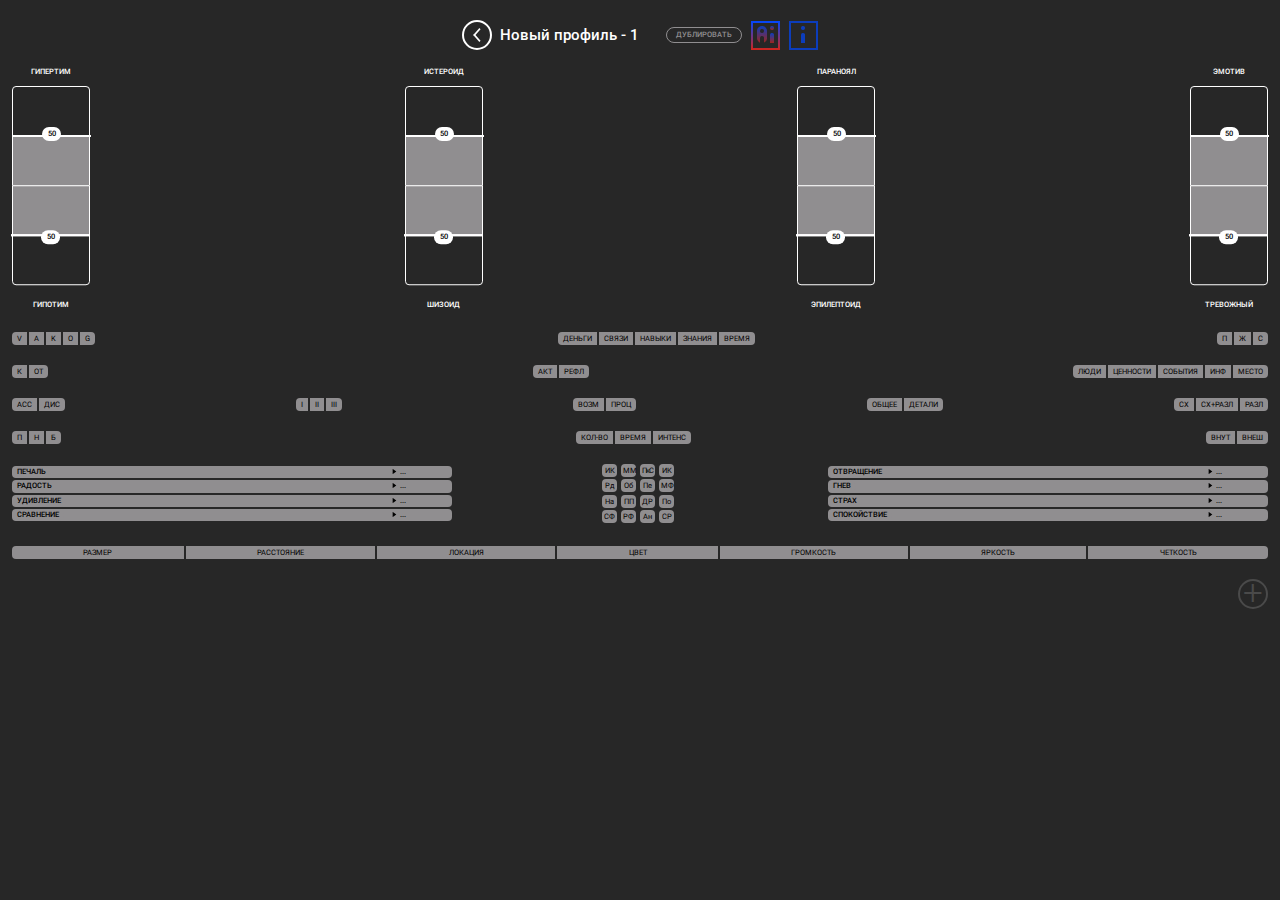
<file: index.html>
<!DOCTYPE html>
<html lang="ru">
<head>
    <meta charset="UTF-8">
    <link rel="stylesheet" href="assets/css/style.min.css">
    
    <!-- Useful meta tags -->
    <meta http-equiv="x-ua-compatible" content="ie=edge">
    <meta name="viewport" content="width=device-width, initial-scale=1, shrink-to-fit=no">
    <meta name="robots" content="index, follow">
    <meta name="google" content="notranslate">
    <meta name="format-detection" content="telephone=no">
    <meta name="description" content="">
    
    <title>Cabinet</title>
</head>
<body>

  <div class="page" id="page">
		<!-- Main -->
		<main class="content">
		 	
		 	<section class="cabinet">
		 		<form action="#" class="form">
		 			<div class="form__header">
		 				<button type="submit" class="btn btn--round"><img class="back" src="assets/images/arrow.svg" alt=""></button>
		 	
		 				<h2 class="form__name">Новый профиль - 1</h2>
		 				<button class="btn form__header-btn">
		 					Дублировать
		 				</button>
		 				<img src="assets/images/ai.png" class="cabinet__icon">
		 				<img src="assets/images/i.png" class="cabinet__icon">
		 			</div>
		 	
		 			<div class="form__sliders">
		 				<div class="slider">
		 					<p class="slider__text">Гипертим</p>
		 					<div class="slider__input">
		 						<div class="range__box">
		 							<input type="range" name="" min="0" max="100">
		 							<div class="procents">50</div>
		 						</div>
		 						
		 						<div class="range__box">
		 							<input type="range" name="" min="0" max="100">
		 							<div class="procents">50</div>
		 						</div>
		 					</div>
		 					<p class="slider__text">Гипотим</p>
		 				</div>
		 				<div class="slider">
		 					<p class="slider__text">Истероид</p>
		 					<div class="slider__input">
		 						<div class="range__box">
		 							<input type="range" name="" min="0" max="100">
		 							<div class="procents">50</div>
		 						</div>
		 						
		 						<div class="range__box">
		 							<input type="range" name="" min="0" max="100">
		 							<div class="procents">50</div>
		 						</div>
		 					</div>
		 					<p class="slider__text">шизоид</p>
		 				</div>
		 				<div class="slider">
		 					<p class="slider__text">параноял</p>
		 					<div class="slider__input">
		 						<div class="range__box">
		 							<input type="range" name="" min="0" max="100" value="50">
		 							<div class="procents">50</div>
		 						</div>
		 						
		 						<div class="range__box">
		 							<input type="range" name="" min="0" max="100">
		 							<div class="procents">50</div>
		 						</div>
		 					</div>
		 					<p class="slider__text">эпилептоид</p>
		 				</div>
		 				<div class="slider">
		 					<p class="slider__text">эмотив</p>
		 					<div class="slider__input">
		 						<div class="range__box">
		 							<input type="range" name="" min="0" max="100">
		 							<div class="procents">50</div>
		 						</div>
		 						
		 						<div class="range__box">
		 							<input type="range" name="" min="0" max="100">
		 							<div class="procents">50</div>
		 						</div>
		 					</div>
		 					<p class="slider__text">тревожный</p>
		 				</div>
		 			</div>
		 	
		 			<div class="form__tags">
		 				<div class="tags__row">
		 					<div class="tags__group">
		 						<button class="tag">V</button>
		 						<button class="tag">A</button>
		 						<button class="tag">K</button>
		 						<button class="tag">O</button>
		 						<button class="tag">G</button>
		 					</div>
		 					<div class="tags__group">
		 						<button class="tag">Деньги</button>
		 						<button class="tag">Связи</button>
		 						<button class="tag">Навыки</button>
		 						<button class="tag">Знания</button>
		 						<button class="tag">Время</button>
		 					</div>
		 					<div class="tags__group">
		 						<button class="tag">П</button>
		 						<button class="tag">Ж</button>
		 						<button class="tag">С</button>
		 					</div>
		 				</div>
		 				<div class="tags__row">
		 					<div class="tags__group">
		 						<button class="tag">к</button>
		 						<button class="tag">от</button>
		 					</div>
		 					<div class="tags__group">
		 						<button class="tag">Акт</button>
		 						<button class="tag">рефл</button>
		 					</div>
		 					<div class="tags__group">
		 						<button class="tag">Люди</button>
		 						<button class="tag">Ценности</button>
		 						<button class="tag">события</button>
		 						<button class="tag">инф</button>
		 						<button class="tag">место</button>
		 					</div>
		 				</div>
		 				<div class="tags__row">
		 					<div class="tags__group">
		 						<button class="tag">асс</button>
		 						<button class="tag">дис</button>
		 					</div>
		 					<div class="tags__group">
		 						<button class="tag">I</button>
		 						<button class="tag">II</button>
		 						<button class="tag">III</button>
		 					</div>
		 					<div class="tags__group">
		 						<button class="tag">возм</button>
		 						<button class="tag">проц</button>
		 					</div>
		 					<div class="tags__group">
		 						<button class="tag">общее</button>
		 						<button class="tag">детали</button>
		 					</div>
		 					<div class="tags__group">
		 						<button class="tag">сx</button>
		 						<button class="tag">cx+разл</button>
		 						<button class="tag">разл</button>
		 					</div>
		 				</div>
		 				<div class="tags__row">
		 					<div class="tags__group">
		 						<button class="tag">П</button>
		 						<button class="tag">Н</button>
		 						<button class="tag">Б</button>
		 					</div>
		 					<div class="tags__group">
		 						<button class="tag">кол-во</button>
		 						<button class="tag">время</button>
		 						<button class="tag">интенс</button>
		 					</div>
		 					<div class="tags__group">
		 						<button class="tag">внут</button>
		 						<button class="tag">внеш</button>
		 					</div>
		 				</div>
		 				<div class="tags__row">
		 					
		 					<div class="tags__chooses-box">
		 						<div class="tag__choose-box" id="box-1">
		 							<div class="btn tag__choose">печаль</div>
		 							<span class="tag__choosed">...</span>
		 						</div>
		 						<div class="tag__choose-box" id="box-2">
		 							<div class="btn tag__choose">Радость</div>
		 							<span class="tag__choosed">...</span>
		 						</div>
		 						<div class="tag__choose-box" id="box-3">
		 							<div class="btn tag__choose">удивление</div>
		 							<span class="tag__choosed">...</span>
		 						</div>
		 						<div class="tag__choose-box" id="box-4">
		 							<div class="btn tag__choose">сравнение</div>
		 							<span class="tag__choosed">...</span>
		 						</div>
		 					</div>
		 	
		 					<div class="tag__grid">
		 						<button class="tag">ИК</button>
		 						<button class="tag red">ММ</button>
		 						<button class="tag black">ПкС</button>
		 						<button class="tag">ИК</button>
		 						<button class="tag">Рд</button>
		 						<button class="tag red">Об</button>
		 						<button class="tag">Пе</button>
		 						<button class="tag">МФ</button>
		 						<button class="tag">На</button>
		 						<button class="tag red">ПП</button>
		 						<button class="tag black">ДР</button>
		 						<button class="tag">По</button>
		 						<button class="tag blue">СФ</button>
		 						<button class="tag blue">РФ</button>
		 						<button class="tag red">Ан</button>
		 						<button class="tag">СР</button>
		 					</div>
		 	
		 					<div class="tags__chooses-box">
		 						<div class="tag__choose-box" id="box-5">
		 							<div class="btn tag__choose">отвращение</div>
		 							<span class="tag__choosed">...</span>
		 						</div>
		 						<div class="tag__choose-box" id="box-6">
		 							<div class="btn tag__choose">гнев</div>
		 							<span class="tag__choosed">...</span>
		 						</div>
		 						<div class="tag__choose-box" id="box-7">
		 							<div class="btn tag__choose">страх</div>
		 							<span class="tag__choosed">...</span>
		 						</div>
		 						<div class="tag__choose-box" id="box-8">
		 							<div class="btn tag__choose">спокойствие</div>
		 							<span class="tag__choosed">...</span>
		 						</div>
		 					</div>
		 	
		 				</div>
		 				<div class="tags__row full-w">
		 					<div class="tags__group">
		 						<button class="tag">Размер</button>
		 						<button class="tag">расстояние</button>
		 						<button class="tag">локация</button>
		 						<button class="tag">цвет</button>
		 						<button class="tag">громкость</button>
		 						<button class="tag">яркость</button>
		 						<button class="tag">четкость</button>
		 					</div>
		 				</div>
		 	
		 				<button class="btn btn--round btn--big" data-type="add">+</button>
		 	
		 				<div class="additional-tags__box">
		 				</div>
		 			</div>
		 		</form>
		 	
		 		<ul class="tags__list">
		 			<li class="tags__item">Печаль</li>
		 			<li class="tags__item">Радость</li>
		 			<li class="tags__item">Удивлени</li>
		 			<li class="tags__item">Сравнение</li>
		 			<li class="tags__item">Отвращение</li>
		 			<li class="tags__item">Гнев</li>
		 			<li class="tags__item">Страх</li>
		 			<li class="tags__item">Спокойствие</li>
		 		</ul>
		 	
		 		<div class="search__header form__additional-tag">
		 			<input class="search__input" type="text" name="search" placeholder="Имя тэга">
		 			<button class="btn btn--round" data-type="addTag">
		 				+
		 			</button>
		 		</div>
		 	
		 		<template id="additionalTag">
		 			<div class="additional-tag">
		 				<div class="additional-tag__text"> текст и тэг</div>
		 				<button class="btn btn--close additional-tag__close"><img src="assets/images/close_black.svg"></button>
		 			</div>
		 		</template>
		 	</section>
		</main>
  </div>

  <!-- JS -->
  <script src="assets/js/app.js"></script>
</body>
</html>
</file>
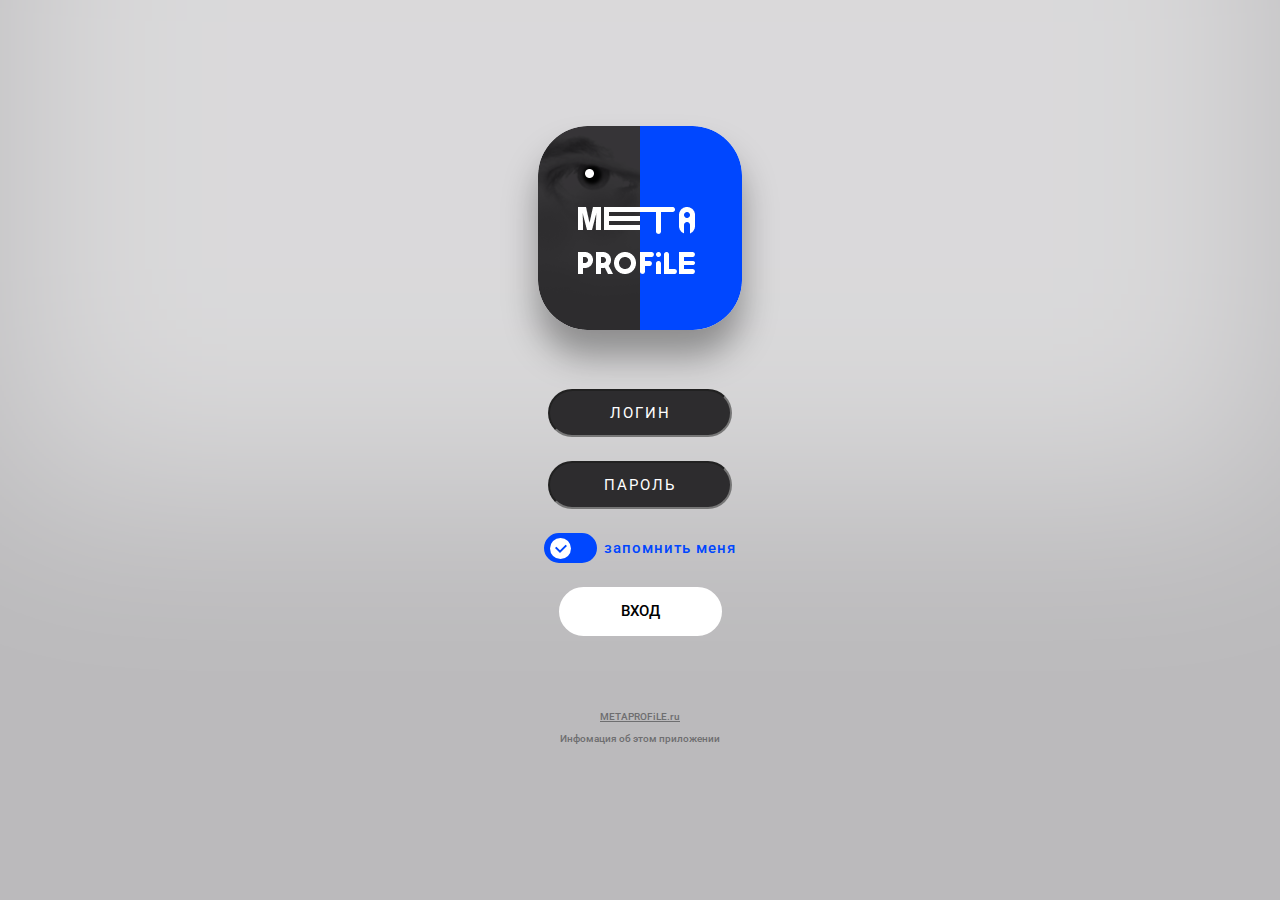
<file: login.html>
<!DOCTYPE html>
<html lang="ru">
<head>
    <meta charset="UTF-8">
    <link rel="stylesheet" href="assets/css/style.min.css">
    
    <!-- Useful meta tags -->
    <meta http-equiv="x-ua-compatible" content="ie=edge">
    <meta name="viewport" content="width=device-width, initial-scale=1, shrink-to-fit=no">
    <meta name="robots" content="index, follow">
    <meta name="google" content="notranslate">
    <meta name="format-detection" content="telephone=no">
    <meta name="description" content="">
    
    <title>Login</title>
</head>
<body class="login-page">

  <div class="page" id="page">
		<!-- Main -->
		<main class="content">
			<div class="container">
		 		
		 		<section class="login">
		 			<img class="login__logo" src="assets/images/logo.png" alt="Логотип">
		 		
		 			<div class="login__mask"></div>
		 		
		 			<form class="form form--login" action="#" method="POST">
		 				<input class="form__control" type="text" name="login" required placeholder="Логин">
		 				<input class="form__control" type="password" name="password" required placeholder="Пароль">
		 		
		 				<label class="form__checkbox" for="remember">
		 					<input class="" type="checkbox" name="remember" id="remember">
		 					<p>запомнить меня</p>
		 				</label>
		 		
		 				<button class="btn btn--login" type="submit">Вход</button>
		 			</form>
		 		
		 			<div class="footer">
		 				<a href="metaprofile.ru">METAPROFiLE.ru</a>
		 				<p class="footer__text">Инфомация об этом приложении</p>
		 			</div>
		 		</section>
		 		
		 		<div class="modal">
		 			<div class="modal__content">
		 				<button class="modal__close" data-type="close" type="button">
		 					<img src="assets/images/close.svg" alt="Закрыть">
		 				</button>
		 		
		 				<h2 class="modal__title">Первый вход</h2>
		 		
		 				<p class="model__text">Вы авторизуетесь впервые,<br>пожалуйста подтвердите<br>и хорошо запомните пароль</p>
		 		
		 				<button class="btn btn--blue" data-type="close" type="button">Хорошо</button>
		 			</div><!-- /.modal__content -->
		 		</div><!-- /.modal -->			</div>
		</main>
  </div>

  <!-- JS -->
  <script src="assets/js/app.js"></script>
</body>
</html>
</file>
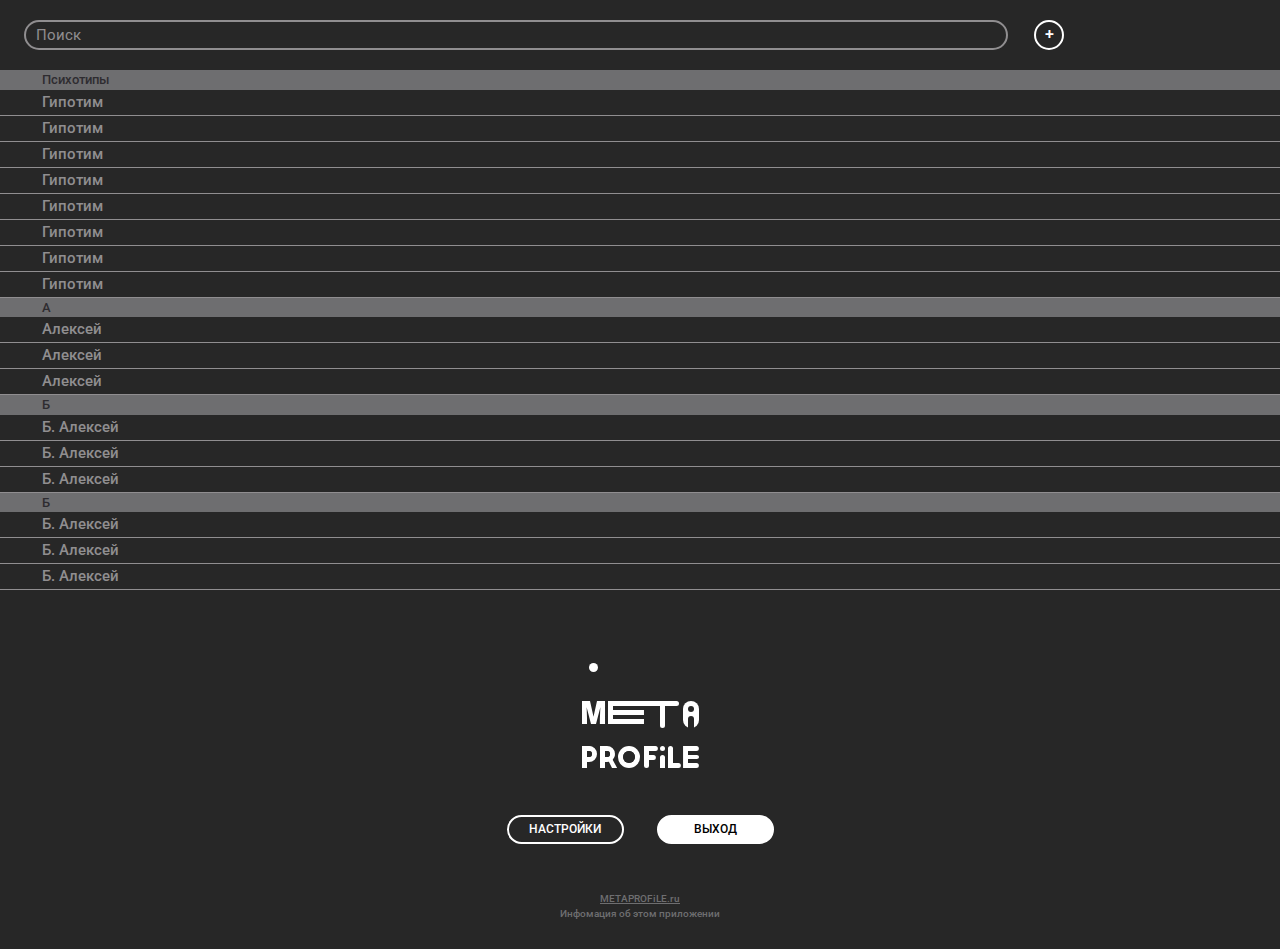
<file: search.html>
<!DOCTYPE html>
<html lang="ru">
<head>
    <meta charset="UTF-8">
    <link rel="stylesheet" href="assets/css/style.min.css">
    
    <!-- Useful meta tags -->
    <meta http-equiv="x-ua-compatible" content="ie=edge">
    <meta name="viewport" content="width=device-width, initial-scale=1, shrink-to-fit=no">
    <meta name="robots" content="index, follow">
    <meta name="google" content="notranslate">
    <meta name="format-detection" content="telephone=no">
    <meta name="description" content="">
    
    <title>Search</title>
</head>
<body>

  <div class="page" id="page">
		<!-- Main -->
		<main class="content">
		 	
		 	<section class="search">
		 		<div class="search__header">
		 			<input class="search__input" type="text" name="search" placeholder="Поиск">
		 			<button class="btn btn--round">
		 				+
		 			</button>
		 		</div>
		 	
		 		<div class="contacts">
		 			<ul class="contacts__list">
		 				<p class="contacts__header">Психотипы</p>
		 				<li class="contacts__item">
		 					Гипотим
		 				</li>
		 				<li class="contacts__item">
		 					Гипотим
		 				</li>
		 				<li class="contacts__item">
		 					Гипотим
		 				</li>
		 				<li class="contacts__item">
		 					Гипотим
		 				</li>
		 				<li class="contacts__item">
		 					Гипотим
		 				</li>
		 				<li class="contacts__item">
		 					Гипотим
		 				</li>
		 				<li class="contacts__item">
		 					Гипотим
		 				</li>
		 				<li class="contacts__item">
		 					Гипотим
		 				</li>
		 			</ul>
		 	
		 			<ul class="contacts__list">
		 				<p class="contacts__header">А</p>
		 				<li class="contacts__item">
		 					Алексей
		 				</li>
		 				<li class="contacts__item">
		 					Алексей
		 				</li>
		 				<li class="contacts__item">
		 					Алексей
		 				</li>
		 			</ul>
		 			<ul class="contacts__list">
		 				<p class="contacts__header">Б</p>
		 				<li class="contacts__item">
		 					Б. Алексей
		 				</li>
		 				<li class="contacts__item">
		 					Б. Алексей
		 				</li>
		 				<li class="contacts__item">
		 					Б. Алексей
		 				</li>
		 			</ul>
		 			<ul class="contacts__list">
		 				<p class="contacts__header">Б</p>
		 				<li class="contacts__item">
		 					Б. Алексей
		 				</li>
		 				<li class="contacts__item">
		 					Б. Алексей
		 				</li>
		 				<li class="contacts__item">
		 					Б. Алексей
		 				</li>
		 			</ul>
		 		</div>
		 	
		 		<footer class="footer">
		 			<img class="footer__logo" src="assets/images/footer__logo.svg" alt="logo">
		 	
		 			<div class="footer__btn-group">
		 				<button class="btn">Настройки</button>
		 				<button class="btn btn--fill">Выход</button>
		 			</div>
		 	
		 			<a href="metaprofile.ru">METAPROFiLE.ru</a>
		 			<p class="login__footer-text">Инфомация об этом приложении</p>
		 		</footer>
		 	</section>
		</main>
  </div>

  <!-- JS -->
  <script src="assets/js/app.js"></script>
</body>
</html>
</file>
<file: assets/css/style.min.css>
/* http://meyerweb.com/eric/tools/css/reset/
   v2.0-modified | 20110126
   License: none (public domain)
*/
@import url("https://fonts.googleapis.com/css2?family=Roboto:wght@300;500;700&display=swap");
html, body, div, span, applet, object, iframe,
h1, h2, h3, h4, h5, h6, p, blockquote, pre,
a, abbr, acronym, address, big, cite, code,
del, dfn, em, img, ins, kbd, q, s, samp,
small, strike, strong, sub, sup, tt, var,
b, u, i, center,
dl, dt, dd, ol, ul, li,
fieldset, form, label, legend,
table, caption, tbody, tfoot, thead, tr, th, td,
article, aside, canvas, details, embed,
figure, figcaption, footer, header, hgroup,
menu, nav, output, ruby, section, summary,
time, mark, audio, video {
  margin: 0;
  padding: 0;
  border: 0;
  font-size: 100%;
  font: inherit;
  vertical-align: baseline; }

/* make sure to set some focus styles for accessibility */
:focus {
  outline: 0; }

/* HTML5 display-role reset for older browsers */
article, aside, details, figcaption, figure,
footer, header, hgroup, menu, nav, section {
  display: block; }

body {
  line-height: 1; }

ol, ul {
  list-style: none; }

blockquote, q {
  quotes: none; }

blockquote:before, blockquote:after,
q:before, q:after {
  content: '';
  content: none; }

table {
  border-collapse: collapse;
  border-spacing: 0; }

input[type=search]::-webkit-search-cancel-button,
input[type=search]::-webkit-search-decoration,
input[type=search]::-webkit-search-results-button,
input[type=search]::-webkit-search-results-decoration {
  -webkit-appearance: none;
  -moz-appearance: none; }

input[type=search] {
  -webkit-appearance: none;
  -moz-appearance: none;
  -webkit-box-sizing: content-box;
  -moz-box-sizing: content-box;
  box-sizing: content-box; }

textarea {
  overflow: auto;
  vertical-align: top;
  resize: vertical; }

/**
 * Correct `inline-block` display not defined in IE 6/7/8/9 and Firefox 3.
 */
audio,
canvas,
video {
  display: inline-block;
  *display: inline;
  *zoom: 1;
  max-width: 100%; }

/**
 * Prevent modern browsers from displaying `audio` without controls.
 * Remove excess height in iOS 5 devices.
 */
audio:not([controls]) {
  display: none;
  height: 0; }

/**
 * Address styling not present in IE 7/8/9, Firefox 3, and Safari 4.
 * Known issue: no IE 6 support.
 */
[hidden] {
  display: none; }

/**
 * 1. Correct text resizing oddly in IE 6/7 when body `font-size` is set using
 *    `em` units.
 * 2. Prevent iOS text size adjust after orientation change, without disabling
 *    user zoom.
 */
html {
  font-size: 100%;
  /* 1 */
  -webkit-text-size-adjust: 100%;
  /* 2 */
  -ms-text-size-adjust: 100%;
  /* 2 */ }

/**
 * Address `outline` inconsistency between Chrome and other browsers.
 */
a:focus {
  outline: thin dotted; }

/**
 * Improve readability when focused and also mouse hovered in all browsers.
 */
a:active,
a:hover {
  outline: 0; }

/**
 * 1. Remove border when inside `a` element in IE 6/7/8/9 and Firefox 3.
 * 2. Improve image quality when scaled in IE 7.
 */
img {
  border: 0;
  /* 1 */
  -ms-interpolation-mode: bicubic;
  /* 2 */ }

/**
 * Address margin not present in IE 6/7/8/9, Safari 5, and Opera 11.
 */
figure {
  margin: 0; }

/**
 * Correct margin displayed oddly in IE 6/7.
 */
form {
  margin: 0; }

/**
 * Define consistent border, margin, and padding.
 */
fieldset {
  border: 1px solid #c0c0c0;
  margin: 0 2px;
  padding: 0.35em 0.625em 0.75em; }

/**
 * 1. Correct color not being inherited in IE 6/7/8/9.
 * 2. Correct text not wrapping in Firefox 3.
 * 3. Correct alignment displayed oddly in IE 6/7.
 */
legend {
  border: 0;
  /* 1 */
  padding: 0;
  white-space: normal;
  /* 2 */
  *margin-left: -7px;
  /* 3 */ }

/**
 * 1. Correct font size not being inherited in all browsers.
 * 2. Address margins set differently in IE 6/7, Firefox 3+, Safari 5,
 *    and Chrome.
 * 3. Improve appearance and consistency in all browsers.
 */
button,
input,
select,
textarea {
  font-size: 100%;
  /* 1 */
  margin: 0;
  /* 2 */
  vertical-align: baseline;
  /* 3 */
  *vertical-align: middle;
  /* 3 */ }

/**
 * Address Firefox 3+ setting `line-height` on `input` using `!important` in
 * the UA stylesheet.
 */
button,
input {
  line-height: normal; }

/**
 * Address inconsistent `text-transform` inheritance for `button` and `select`.
 * All other form control elements do not inherit `text-transform` values.
 * Correct `button` style inheritance in Chrome, Safari 5+, and IE 6+.
 * Correct `select` style inheritance in Firefox 4+ and Opera.
 */
button,
select {
  text-transform: none; }

/**
 * 1. Avoid the WebKit bug in Android 4.0.* where (2) destroys native `audio`
 *    and `video` controls.
 * 2. Correct inability to style clickable `input` types in iOS.
 * 3. Improve usability and consistency of cursor style between image-type
 *    `input` and others.
 * 4. Remove inner spacing in IE 7 without affecting normal text inputs.
 *    Known issue: inner spacing remains in IE 6.
 */
button,
html input[type="button"],
input[type="reset"],
input[type="submit"] {
  -webkit-appearance: button;
  /* 2 */
  cursor: pointer;
  /* 3 */
  *overflow: visible;
  /* 4 */ }

/**
 * Re-set default cursor for disabled elements.
 */
button[disabled],
html input[disabled] {
  cursor: default; }

/**
 * 1. Address box sizing set to content-box in IE 8/9.
 * 2. Remove excess padding in IE 8/9.
 * 3. Remove excess padding in IE 7.
 *    Known issue: excess padding remains in IE 6.
 */
input[type="checkbox"],
input[type="radio"] {
  box-sizing: border-box;
  /* 1 */
  padding: 0;
  /* 2 */
  *height: 13px;
  /* 3 */
  *width: 13px;
  /* 3 */ }

/**
 * 1. Address `appearance` set to `searchfield` in Safari 5 and Chrome.
 * 2. Address `box-sizing` set to `border-box` in Safari 5 and Chrome
 *    (include `-moz` to future-proof).
 */
input[type="search"] {
  -webkit-appearance: textfield;
  /* 1 */
  -moz-box-sizing: content-box;
  -webkit-box-sizing: content-box;
  /* 2 */
  box-sizing: content-box; }

/**
 * Remove inner padding and search cancel button in Safari 5 and Chrome
 * on OS X.
 */
input[type="search"]::-webkit-search-cancel-button,
input[type="search"]::-webkit-search-decoration {
  -webkit-appearance: none; }

/**
 * Remove inner padding and border in Firefox 3+.
 */
button::-moz-focus-inner,
input::-moz-focus-inner {
  border: 0;
  padding: 0; }

/**
 * 1. Remove default vertical scrollbar in IE 6/7/8/9.
 * 2. Improve readability and alignment in all browsers.
 */
textarea {
  overflow: auto;
  /* 1 */
  vertical-align: top;
  /* 2 */ }

/**
 * Remove most spacing between table cells.
 */
table {
  border-collapse: collapse;
  border-spacing: 0; }

html,
button,
input,
select,
textarea {
  color: #222; }

::-moz-selection {
  background: #b3d4fc;
  text-shadow: none; }

::selection {
  background: #b3d4fc;
  text-shadow: none; }

img {
  vertical-align: middle; }

fieldset {
  border: 0;
  margin: 0;
  padding: 0; }

textarea {
  resize: vertical; }

.chromeframe {
  margin: 0.2em 0;
  background: #ccc;
  color: #000;
  padding: 0.2em 0; }

html {
  font-size: 62.5%; }

body {
  background-color: #272727;
  line-height: 1.5;
  font-family: 'Roboto', sans-serif;
  font-weight: 500;
  font-size: .75rem;
  color: #ffffff; }
  body.no-scroll {
    overflow: hidden; }
  body.login-page {
    background: rgba(30, 28, 32, 0.3); }

*,
*:before,
*:after {
  box-sizing: border-box; }

a {
  color: inherit; }
  a:hover {
    text-decoration: underline; }

.cabinet {
  padding: 2rem 1.2rem 0;
  min-height: 100vh; }

.cabinet__icon {
  width: 2.9rem;
  height: 2.9rem; }
  .cabinet__icon:last-child {
    margin-left: .9rem; }

/* Blocks */
.search {
  min-height: 100vh; }

.search__header {
  display: flex;
  width: 100%;
  height: 7rem;
  padding: 2rem 2.6rem 2rem 3.2em; }

.search__input {
  display: block;
  width: 80%;
  padding: .6rem 0 .6rem 1rem;
  margin-right: 2.6rem;
  background: transparent;
  border: #908E90 2px solid;
  border-radius: 37px;
  font-size: 1.5rem;
  font-family: inherit;
  color: #ffffff; }
  .search__input::placeholder {
    color: #908E90; }

.contacts {
  display: flex;
  flex-direction: column; }

.contacts__list {
  width: 100%;
  display: flex;
  flex-direction: column;
  width: 100%; }
  .contacts__list > * {
    padding-left: 4.2rem; }

.contacts__header {
  width: 100%;
  background-color: #6E6E70;
  font-size: 1.3rem;
  color: #2E2C30; }

.contacts__item {
  width: 100%;
  border-bottom: 1px solid #908E90;
  color: #908E90;
  font-size: 1.5rem;
  line-height: 25px; }

.footer {
  width: 100%;
  align-items: center;
  margin-top: 4.5rem;
  padding: 2.8rem;
  color: #6E6E70;
  text-align: center;
  font-size: 1rem; }

.footer__text {
  margin-top: 7px; }

.footer__logo {
  margin-bottom: 4.7rem; }

.footer__btn-group {
  margin-bottom: 4.7rem; }
  .footer__btn-group .btn {
    width: 11.7rem;
    padding: .6rem;
    text-transform: uppercase; }
    .footer__btn-group .btn:last-child {
      margin-left: 3.1rem; }

.modal {
  display: none;
  flex-direction: column;
  justify-content: flex-end;
  align-items: center;
  padding: 4.4rem;
  width: 100%;
  height: 100%;
  backdrop-filter: blur(2px);
  position: fixed;
  top: 0;
  left: 0;
  z-index: 1010; }
  .modal.show {
    display: flex; }
  .modal .btn {
    font-size: 1.5rem;
    text-transform: uppercase; }

.modal__close {
  padding: 0;
  background: none;
  border: none;
  cursor: pointer;
  opacity: .5;
  position: absolute;
  top: 2rem;
  right: 2rem;
  transition: transform  0.2s linear, opacity 0.2s linear; }
  .modal__close:hover {
    transform: rotate(90deg) scale(1.2);
    opacity: 1; }

.modal__content {
  width: 100%;
  max-width: 500px;
  padding: 5rem 3rem 5.9rem;
  background-color: #ffffff;
  border-radius: 30px;
  color: #000000;
  text-align: center;
  font-size: 1.5rem;
  position: relative;
  opacity: 0;
  transform: translateY(-50px);
  transition: transform .2s ease-in-out, opacity .2s ease-in-out; }

.modal__title {
  margin-bottom: 5rem;
  color: #0047FF;
  font-size: 1.8rem;
  font-weight: 700;
  text-transform: uppercase; }

.model__text {
  margin-bottom: 4.5rem;
  line-height: 1.75rem; }

.login {
  display: flex;
  flex-direction: column;
  align-items: center; }

.login__logo {
  max-width: 20.4rem;
  max-height: 20.4rem;
  margin-bottom: 5.9rem;
  border-radius: 50px;
  box-shadow: 0 26px 34px rgba(0, 0, 0, 0.35); }

.login__mask {
  position: absolute;
  width: 100%;
  height: 70rem;
  top: -205px;
  background: rgba(255, 255, 255, 0.46);
  filter: blur(100px);
  z-index: -1; }

.container {
  max-width: 700px;
  margin: 0 auto;
  padding: 0 5rem; }

.btn {
  display: inline-block;
  vertical-align: top;
  padding: .6em 2em;
  background-color: transparent;
  border: 2px solid #ffffff;
  border-radius: 3em;
  cursor: pointer;
  font-family: inherit;
  font-size: 1.2rem;
  line-height: 1.1;
  font-weight: 500;
  color: #ffffff;
  text-decoration: none;
  transition: border .25s linear; }
  .btn--red {
    border: 2px solid #D1251A;
    color: #D1251A; }
    .btn--red:hover, .btn--red:focus {
      border: 2px solid #ba2117; }
  .btn--blue {
    border: 2px solid #0047FF;
    color: #0047FF; }
    .btn--blue:hover, .btn--blue:focus {
      border: 2px solid #0040e6; }
  .btn--login {
    padding: 1.4rem 6rem;
    background-color: #ffffff;
    color: #000000;
    text-transform: uppercase;
    font-size: 1.5rem; }
  .btn--round {
    min-width: 3rem;
    min-height: 3rem;
    padding: 0;
    text-align: center;
    font-size: 1.6rem;
    border-radius: 50%; }
  .btn--fill {
    color: #000000;
    background-color: #ffffff; }
  .btn--close {
    width: 1.2rem;
    height: 1.2rem;
    padding: .3rem;
    background-color: #4A4A4A;
    border: 1px #272727 solid;
    position: absolute;
    top: -.5rem;
    right: -.4rem; }
    .btn--close img {
      display: block;
      width: .45rem;
      height: .45rem; }
  .btn--big {
    max-width: 3rem;
    max-height: 3rem;
    font-size: 3.5rem;
    line-height: 1px;
    font-weight: 300; }

.page {
  display: flex;
  flex-direction: column;
  justify-content: center;
  min-height: 100vh;
  overflow: hidden; }

.page__title {
  margin-bottom: 3rem;
  font-size: 2.1rem;
  color: #ffffff; }
  .page__title--center {
    text-align: center; }

.form {
  display: flex;
  flex-direction: column; }
  .form--login {
    align-items: center; }

.form__group {
  margin-bottom: 1.5rem;
  position: relative; }

.form__control {
  display: block;
  max-width: 18.4rem;
  padding: 1.3rem 4rem;
  margin-bottom: 2.4rem;
  background-color: #2D2C2E;
  border-radius: 65px;
  box-shadow: none;
  font-family: inherit;
  font-size: 1.5rem;
  color: #ffffff; }
  .form__control::placeholder {
    text-align: center;
    color: #ffffff;
    text-transform: uppercase;
    letter-spacing: 2px; }

.form__checkbox {
  display: flex;
  align-items: center;
  margin-bottom: 2.4rem; }
  .form__checkbox input[type="checkbox"] {
    width: 5.3rem;
    height: 3rem;
    margin-right: .7rem;
    appearance: none;
    outline: none;
    background-color: #0047FF;
    border: solid 2px #0047FF;
    border-radius: 65px;
    position: relative;
    transition: .2s linear; }
    .form__checkbox input[type="checkbox"]:checked {
      background-color: #ffffff; }
      .form__checkbox input[type="checkbox"]:checked:before {
        left: 2.2rem;
        background-color: #0047FF; }
    .form__checkbox input[type="checkbox"]:before {
      content: url("../images/check.svg");
      position: absolute;
      width: 2.1rem;
      height: 2.1rem;
      border-radius: 50%;
      top: .26rem;
      left: .4rem;
      background-color: #ffffff;
      text-align: center;
      line-height: 2.8rem;
      transition: .2s linear; }
  .form__checkbox p {
    color: #0047FF;
    font-size: 1.5rem;
    letter-spacing: 1px; }

.form__header {
  display: flex;
  align-items: center;
  justify-content: center;
  width: 100%;
  height: 3rem;
  margin-bottom: 1.6rem; }
  .form__header .back {
    width: 0.83rem;
    height: 1.4rem;
    margin: 0 auto;
    display: block; }

.form__name {
  margin-left: .8rem;
  margin-right: 2.7rem;
  font-size: 1.5rem; }

.form__header-btn {
  padding: 0.3rem .9rem;
  margin-right: .9rem;
  color: #908E90;
  font-size: .75rem;
  text-transform: uppercase;
  border: 1px solid #908E90; }

.form__sliders {
  display: flex;
  justify-content: space-between; }

.form__tags {
  position: relative;
  margin-top: 2.1rem; }
  .form__tags .btn--big {
    color: #4A4A4A;
    border: 2px #4A4A4A solid;
    float: right; }

.slider {
  display: flex;
  flex-direction: column;
  align-items: center;
  max-width: calc(100% / 4); }

.slider__input {
  display: flex;
  flex-direction: column;
  justify-content: center;
  position: relative;
  width: 7.8rem;
  height: 20.1rem;
  margin-bottom: 2.1rem; }
  .slider__input .range__box {
    position: relative; }
  .slider__input .range__box:nth-child(even) {
    transform: rotate(180deg);
    top: 1.5rem; }
    .slider__input .range__box:nth-child(even) .procents {
      top: 3rem;
      transform: rotate(180deg); }
  .slider__input input {
    width: 10rem;
    height: 7.8rem;
    position: relative;
    transform: rotate(-90deg);
    left: -1.1rem;
    background: linear-gradient(90deg, #908e90 50%, rgba(0, 212, 255, 0) 50%);
    appearance: none; }
    .slider__input input::-webkit-slider-runnable-track {
      content: '';
      height: 78px;
      border-radius: 0 4px 4px 0;
      border: 1px solid #ffffff; }
    .slider__input input::-webkit-slider-thumb {
      width: 0px;
      height: 78px;
      appearance: none;
      background: #ffffff;
      border: 1px solid #ffffff;
      cursor: pointer; }

.slider__text {
  font-size: .75rem;
  text-transform: uppercase; }

.procents {
  display: flex;
  align-items: center;
  justify-content: center;
  width: 1.9rem;
  height: 1.4rem;
  border-radius: 65px;
  background-color: #ffffff;
  color: #000000;
  position: absolute;
  top: 3rem;
  left: 3rem;
  font-size: .75rem;
  z-index: 200; }

.tags__row {
  display: flex;
  justify-content: space-between;
  align-items: center;
  margin-bottom: 2rem; }
  .tags__row.full-w {
    width: 100%; }
    .tags__row.full-w .tags__group {
      display: flex;
      width: 100%; }
    .tags__row.full-w .tag {
      flex-grow: 1;
      margin-right: 2px; }
      .tags__row.full-w .tag:last-child {
        margin-right: 0; }

.tags__group .tag:first-child {
  border-radius: 4px 0 0 4px; }

.tags__group .tag:last-child {
  border-radius: 0 4px 4px 0; }

.tag {
  vertical-align: top;
  padding: .2rem .5rem;
  background-color: #908E90;
  border: none;
  font-family: inherit;
  color: #000000;
  font-size: .75rem;
  text-decoration: none;
  text-transform: uppercase;
  transition: background-color .2s ease; }
  .tag.active {
    background-color: #ffffff; }
    .tag.active.red {
      color: #ffffff;
      background-color: #D1251A; }
    .tag.active.blue {
      color: #ffffff;
      background-color: #0047FF; }
    .tag.active.black {
      color: #ffffff;
      background-color: #000000; }

.tag__grid {
  display: flex;
  flex-wrap: wrap;
  max-width: 7.6rem; }
  .tag__grid .tag {
    width: 1.5rem;
    margin-right: .4rem;
    margin-bottom: .25rem;
    padding: 0.2rem;
    border-radius: 4px;
    text-transform: none; }
    .tag__grid .tag:last-child {
      margin-right: 0; }
    .tag__grid .tag:nth-child(3) {
      letter-spacing: -1px; }

.tags__chooses-box {
  display: flex;
  flex-direction: column;
  width: 35%; }

.tag__choose-box {
  display: flex;
  justify-content: space-between;
  margin-bottom: .2rem;
  background-color: #908E90;
  border-radius: 4px; }

.tag__choose {
  vertical-align: top;
  padding: .2rem .5rem;
  background-color: inherit;
  border: none;
  font-family: inherit;
  color: #000000;
  font-size: .75rem;
  text-decoration: none;
  text-transform: uppercase;
  position: relative; }
  .tag__choose.active {
    z-index: 2;
    background-color: #ffffff; }
    .tag__choose.active.active-right {
      left: -90px; }

.tag__choosed {
  color: #000000;
  position: relative;
  right: 2rem;
  display: flex;
  justify-content: flex-start;
  width: 4rem; }
  .tag__choosed:before {
    content: url("../images/arrow_list.svg");
    margin-right: .3rem;
    width: .5rem;
    height: .5rem;
    display: inline-block;
    position: relative;
    left: 0; }

.tags__list {
  width: 220px;
  display: flex;
  padding: .3rem .1rem .1rem;
  position: absolute;
  flex-wrap: wrap;
  justify-content: flex-end;
  background: #ffffff;
  border-radius: 6px;
  opacity: 0;
  transition: opacity .2s ease;
  z-index: -20; }
  .tags__list.active {
    opacity: 1;
    z-index: 1; }

.tags__item {
  width: 35%;
  margin-bottom: .2rem;
  margin-right: .3rem;
  padding: 0 .6rem;
  background-color: #ffffff;
  border-radius: 4px;
  color: #000000;
  font-size: .75rem;
  line-height: 12.5px;
  text-transform: uppercase;
  transition: .2s ease; }
  .tags__item.choosed {
    background-color: #000000;
    color: #ffffff; }
  .tags__item:before {
    content: url("../images/arrow_list.svg");
    margin-right: .3rem;
    width: .5rem;
    height: .5rem;
    display: inline-block;
    position: relative;
    left: 0; }

.additional-tags__box {
  margin-top: 1.8rem; }

.additional-tag {
  vertical-align: top;
  float: left;
  max-width: 9.5rem;
  padding: .3rem .6rem;
  margin-right: .8rem;
  margin-bottom: 1rem;
  background-color: #4A4A4A;
  border-radius: 7px;
  position: relative;
  font-size: .75rem; }

.additional-tag__text {
  color: #C4C4C4;
  text-transform: uppercase;
  word-break: break-all;
  white-space: normal; }

.form__additional-tag {
  display: none;
  margin: auto;
  position: absolute;
  top: 0;
  left: 0;
  bottom: 0;
  right: 0;
  background-color: #272727;
  z-index: 202; }
  .form__additional-tag.active {
    display: flex; }
  .form__additional-tag:before {
    content: '';
    width: 100vw;
    height: 100vh;
    position: absolute;
    top: -45vh;
    left: 0;
    bottom: 0;
    right: 0;
    backdrop-filter: blur(2px);
    background-color: rgba(0, 0, 0, 0.2);
    z-index: 201; }
  .form__additional-tag > * {
    z-index: 202; }
</file>
